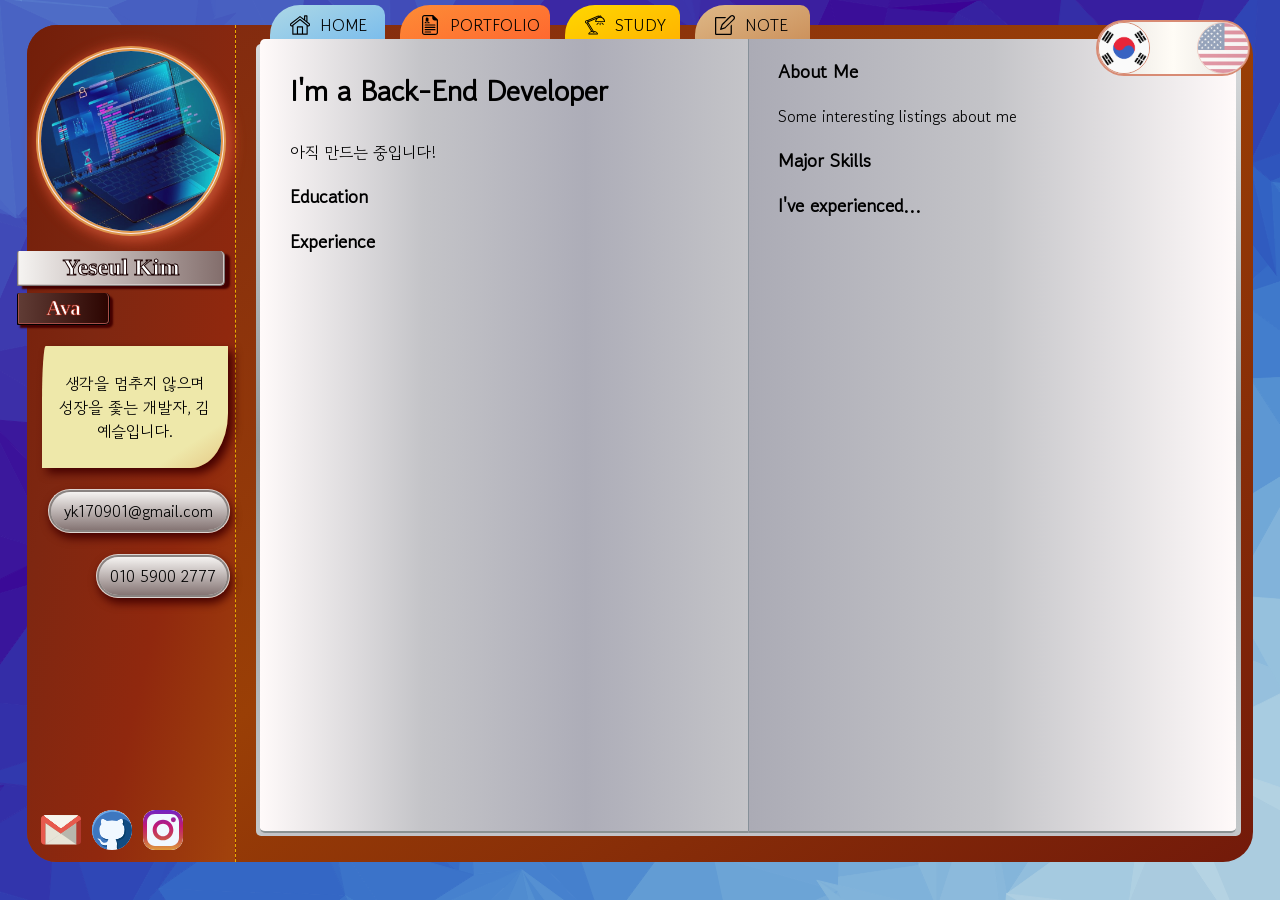
<file: index.html>
<!DOCTYPE html>
<html lang="en">
<head>
    <meta charset="UTF-8">
    <meta http-equiv="X-UA-Compatible" content="IE=edge">
    <meta name="viewport" content="width=device-width, initial-scale=1.0" user-scaleable="yes">
    <title>Ava Kim - HOME</title>
    <link rel="stylesheet" href="pages/index.css">
    <link rel="icon" href="pages/img/favicon.ico" type="image/x-icon">
    
    <link rel="preconnect" href="https://fonts.googleapis.com">
    <link rel="preconnect" href="https://fonts.gstatic.com" crossorigin>
    <link href="https://fonts.googleapis.com/css2?family=Gowun+Dodum&display=swap" rel="stylesheet">
</head>
<body class="body" onload="getHeight();">
    <div class="lang-btn">
        <img src="pages/img/korean_flag.png" class="national-flag Korean-btn"/>
        <img src="pages/img/american_flag.png" class="national-flag English-btn disabled-lang"/>
    </div>

    <div class="outer-book">
        <aside class="my-info">
            <div class="profile-pic">
                <img src="pages/img/profile.png"/>
            </div>
            <div>
                <h2 class="profile-name">Yeseul Kim</h2>
                <h2 class="profile-second-name">Ava</h2>
            </div>
            <section>
                <div class="profile-desc">
                    생각을 멈추지 않으며 성장을 좇는 개발자, 김예슬입니다.
                </div>
                <div class="profile-email">yk170901@gmail.com</div>
                <div class="profile-phone-number">010 5900 2777</div>
            </section>
            <div class="profile-svg">
                <a href="mailto:yk170901@gmail.com"><img class="contact-svg" src="pages/img/gmail.svg"></a>
                <a href="https://github.com/yk170901" target="_blank"><img class="contact-svg github-svg" src="pages/img/github.svg"></a>
                <a href="" target="_blank" onclick="alert('sorry. I don&#8217;t have an instagram account yet')"><img class="contact-svg instagram-svg" src="pages/img/instagram.svg"></a>
            </div>
        </aside>
        <section class="inner-book">
            <section class="inner-page">
                <nav class="category">
                    <div class="nav nav-home">
                        <img class="nav-svg" src="pages/img/home.svg">
                        <span class="category-name">HOME</span>
                    </div>
                </nav>
                <nav class="category">
                    <div class="nav nav-portfolio">
                        <img class="nav-svg" src="pages/img/portfolio.svg">
                        <span class="category-name">PORTFOLIO</span>
                    </div>
                </nav>
                <nav class="category">
                    <div class="nav nav-study">
                        <img class="nav-svg" src="pages/img/study.svg">
                        <span class="category-name">STUDY</span>
                    </div>
                </nav>
                <nav class="category">
                    <div class="nav nav-note">
                        <img class="nav-svg" src="pages/img/note.svg">
                        <span class="category-name">NOTE</span>
                    </div>
                </nav>
                <article class="col-wrapper">
                    <article class="left-hand col">
                        <section class="introduction" style="font-size: 25px;">
                            <h3>I'm a Back-End Developer</h3>
                        </section>

                        <span>아직 만드는 중입니다!</span>
        
                        <section>
                            <h3>Education</h3>
                        </section>
        
                        <section>
                            <h3>Experience</h3>
                        </section>
                    </article>
        
                    <article class="right-hand col">
                        <div class="post-it">
                            <h3>About Me</h3>
                            <span>Some interesting listings about me</span>
                        </div>
        
                       <section>
                           <h3>Major Skills</h3>
                       </section>
        
                       <section>
                           <h3>I've experienced...</h3>
                       </section>
                    </article>
                </article>
            </section>
        </section>
    </div>
</body>
<script>
    function getHeight(){
        document.querySelector("div.outer-book").style.height = window.innerHeight-(window.innerHeight*0.07)+"px";
    }

    window.onresize = getHeight;
</script>
</html>
</file>
<file: pages/index.css>
/* 반응형 */
@media screen and (min-width:900px) and (max-width:1250px){
    .col{
        width: 45% !important;
    }
}

/* 폰트 */
*{
    font-family: 'Gowun Dodum', sans-serif;
}

/* 배경화면 */
.body{
    background: url(img/background.svg);
}

/* 스크롤바 없애기 */
body::-webkit-scrollbar{
    display:none;
}

/* 언어 번환 버튼 */
.lang-btn{
    display: inline-block;
    background: linear-gradient(to right, rgb(229, 226, 222), rgb(255, 252, 246), rgb(229, 226, 222));
    /* background: linear-gradient(to right, rgb(249, 205, 164), rgb(248, 233, 217), rgb(246, 176, 139)); */
    border: 2px solid rgb(216, 139, 116);
    position: fixed;
    top: 20px;
    right: 30px;
    width: 150px;
    height: 52px;
    z-index: 2;
    border-radius: 50px;
}

.national-flag{
    border-radius: 100px;
    width: 50px;
    position: fixed;
    top: 22px;
    border: rgb(216, 139, 116) 1.5px double;
}

.national-flag:hover{
    cursor: pointer;
}

.Korean-btn{ right: 130px; }
/* .Korean-btn:hover{ right: 31px; transition: 1s; } */
.English-btn{ right: 31px; }

.disabled-lang{
    filter: opacity(0.4) drop-shadow(0 0 0 snow);
    transition: 0.5s;
}

/* 개인 정보란 */
.my-info{
    background: linear-gradient(to top left, rgb(162, 67, 12), rgb(144, 40, 14), rgb(126, 39, 17), rgb(114, 30, 9));
    width: 17%;
    display: inline-block;
    height: 100%;
    border-right: dashed 1.5px rgb(235, 173, 0);
    border-radius: 30px 0 0 30px;;
}

.profile-pic{
    text-align: center;
    padding: 10% 0 5% 0;
}

.profile-pic img{
    border: double 5px rgb(225, 164, 85);
    width: 180px; 
    border-radius: 100px;
    background-color: rgb(255, 255, 255);
    box-shadow: 3px 3px 15px rgb(190, 103, 72);
    filter: opacity(0.9) drop-shadow(0 0 0 rgb(201, 27, 0));
}

.profile-name{
    text-align: center;
    background: linear-gradient(to right, rgb(245, 243, 241), rgb(131, 110, 108));
    border: ridge 2px rgb(209, 200, 198);
    border-style:  none ridge ridge groove;
    border-radius: 2px 5px 5px 0;
    position: relative;
    left: -10px;
    margin: 0;
    padding: 3px;
    box-shadow: 5px 3px 2px rgb(68, 1, 1);
    color: white;
    font-family: 'Malgun Gothic';
    -webkit-text-stroke: 1px rgb(26, 0, 0);
}

.profile-second-name{
    text-align: center;
    background: linear-gradient(to right, rgb(96, 60, 53), rgb(44, 5, 1));
    border: ridge 2px rgb(81, 39, 36);
    border-style:  none ridge ridge groove;
    border-radius: 2px 5px 5px 0;
    position: relative;
    left: -10px;
    margin: 7px 0;
    padding: 3px;
    box-shadow: 3px 3px 2px rgb(68, 1, 1);
    color: snow;
    font-family: 'Malgun Gothic';
    -webkit-text-stroke: 0.7px rgb(155, 20, 2);
    width: 40%;
    font-size: 1.3em;
}

.profile-desc{
    text-align: center;
    padding: 25px 15px;
    position: relative;
    left: 7%;
    background: linear-gradient(to bottom right, palegoldenrod 80%, rgb(229, 200, 132));
    box-shadow: 5px 5px 10px rgb(68, 1, 1);
    width: 75%;
    margin: 10% 0;
    border-radius: 2% 0 20% / 45% 0;
}

.profile-email{
    text-align: center;
    padding: 7px 10px;
    position: relative;
    left: 10%;
    background: linear-gradient(to bottom, rgb(245, 243, 241), rgb(133, 117, 116));
    box-shadow: 2px 5px 10px rgb(68, 1, 1);
    width: 75%;
    margin: 10% 0;
    border-radius: 50px;
    border: rgb(221, 212, 208) groove 3px;
    border-style: ridge groove groove ridge;
}

.profile-phone-number{
    text-align: center;
    padding: 7px;
    position: relative;
    left: 33%;
    background: linear-gradient(to bottom, rgb(245, 243, 241), rgb(133, 117, 116));
    box-shadow: 2px 5px 10px rgb(68, 1, 1);
    width: 55%;
    border-radius: 50px;
    border: rgb(221, 212, 208) groove 3px;
    border-style: ridge groove groove ridge;
}

.profile-svg{
    position: fixed;
    left: 3%;
    bottom: 5%;
}

.contact-svg{
    width: 40px;
    margin: 0 3px;
}

.github-svg{
    background-color: aliceblue;
    border-radius: 100px;
}

.instagram-svg{
    background-color: aliceblue;
    border-radius: 12px;
}

/* 카테고리 포스트잇 */
.category{
    position: relative;
    top:-39px;
    margin-left: 5px;
    display: inline-block;
}

.category:hover{
    top:-47px;
    transition: 0.2s;
}

.nav{
    width: 90px;
    z-index: 2;
    display: inline-block;
    padding: 10px 10px 15px 15px;
    border-radius: 30px 10px 0 0;
    margin-left: 5px;
}

.nav-svg{
    margin: 0 5px 0 5px;
    width:20px;
}

.nav:hover{
    cursor: pointer;
    -webkit-text-stroke: 0.5px rgb(126, 39, 17);
}

.nav-home{
    background: linear-gradient(to bottom right, lightblue, rgb(114, 184, 237));
}

.nav-home:hover{
    background: linear-gradient(to bottom right, rgb(148, 204, 241), rgb(93, 144, 252));
}

.nav-portfolio{
    width: 125px;
    background: linear-gradient(to bottom right, rgb(253, 140, 54), rgb(255, 98, 46));
}

.nav-portfolio:hover{
    background: linear-gradient(to bottom right, rgb(254, 140, 47), rgb(255, 64, 21));
}

.nav-study{
    background: linear-gradient(to bottom right, gold, rgb(255, 174, 0));
}

.nav-study:hover{
    background: linear-gradient(to bottom right, rgb(255, 204, 0), rgb(255, 119, 0));
}

.nav-note{
    background: linear-gradient(to bottom right, burlywood, rgb(201, 139, 85));
}

.nav-note:hover{
    background: linear-gradient(to bottom right, rgb(231, 178, 108), rgb(163, 103, 50));
}

.category-name{
    position: relative;
    top: -3px;
}

/* 겉표지 */
.outer-book{
    background: linear-gradient(to bottom right, rgb(126, 39, 17), rgb(154, 63, 6), rgb(115, 26, 10));
    width: 97%;
    margin: auto;
    margin-top: 2%;
    border-radius: 30px;
}

/* 속표지 */
.inner-book{
    background: linear-gradient(to bottom, rgb(216, 219, 221), rgb(145, 151, 153), rgb(196, 200, 202));
    width: 77%;
    display: inline-block;
    height: 88%;
    position: absolute;
    margin: 1.5%;
    border-radius: 5px;
}

/* 찐 페이지 */
.inner-page{
    background-color: rgb(196, 196, 200);
    width: 99%;
    margin: auto;
    height: 100%;
    border-radius: 5px;
}

/* 페이지 내 각 columns */
.col-wrapper{
    display: flex;
    width: 100%;
    height: 100%;
    position: relative;
    top: -55px;
    /* -webkit-text-stroke: 0.2px rgb(227, 233, 238); */
}

.col{
    display: inline-block;
    width: 45.6%;
    height: 100%;
    padding: 0 3%;
    border-bottom: rgb(138, 145, 146) 2px solid;
}
.left-hand{
    background: linear-gradient(to right, snow, rgb(196, 196, 200), rgb(173, 173, 184),rgb(196, 196, 200));
    border-radius: 5px 0 0 5px;
}
.right-hand{
    background: linear-gradient(to left, snow, rgb(196, 196, 200), rgb(171, 171, 181));
    border-left: 1px rgb(134, 144, 153) solid;
    border-radius: 0 5px 5px 0;
}
</file>
